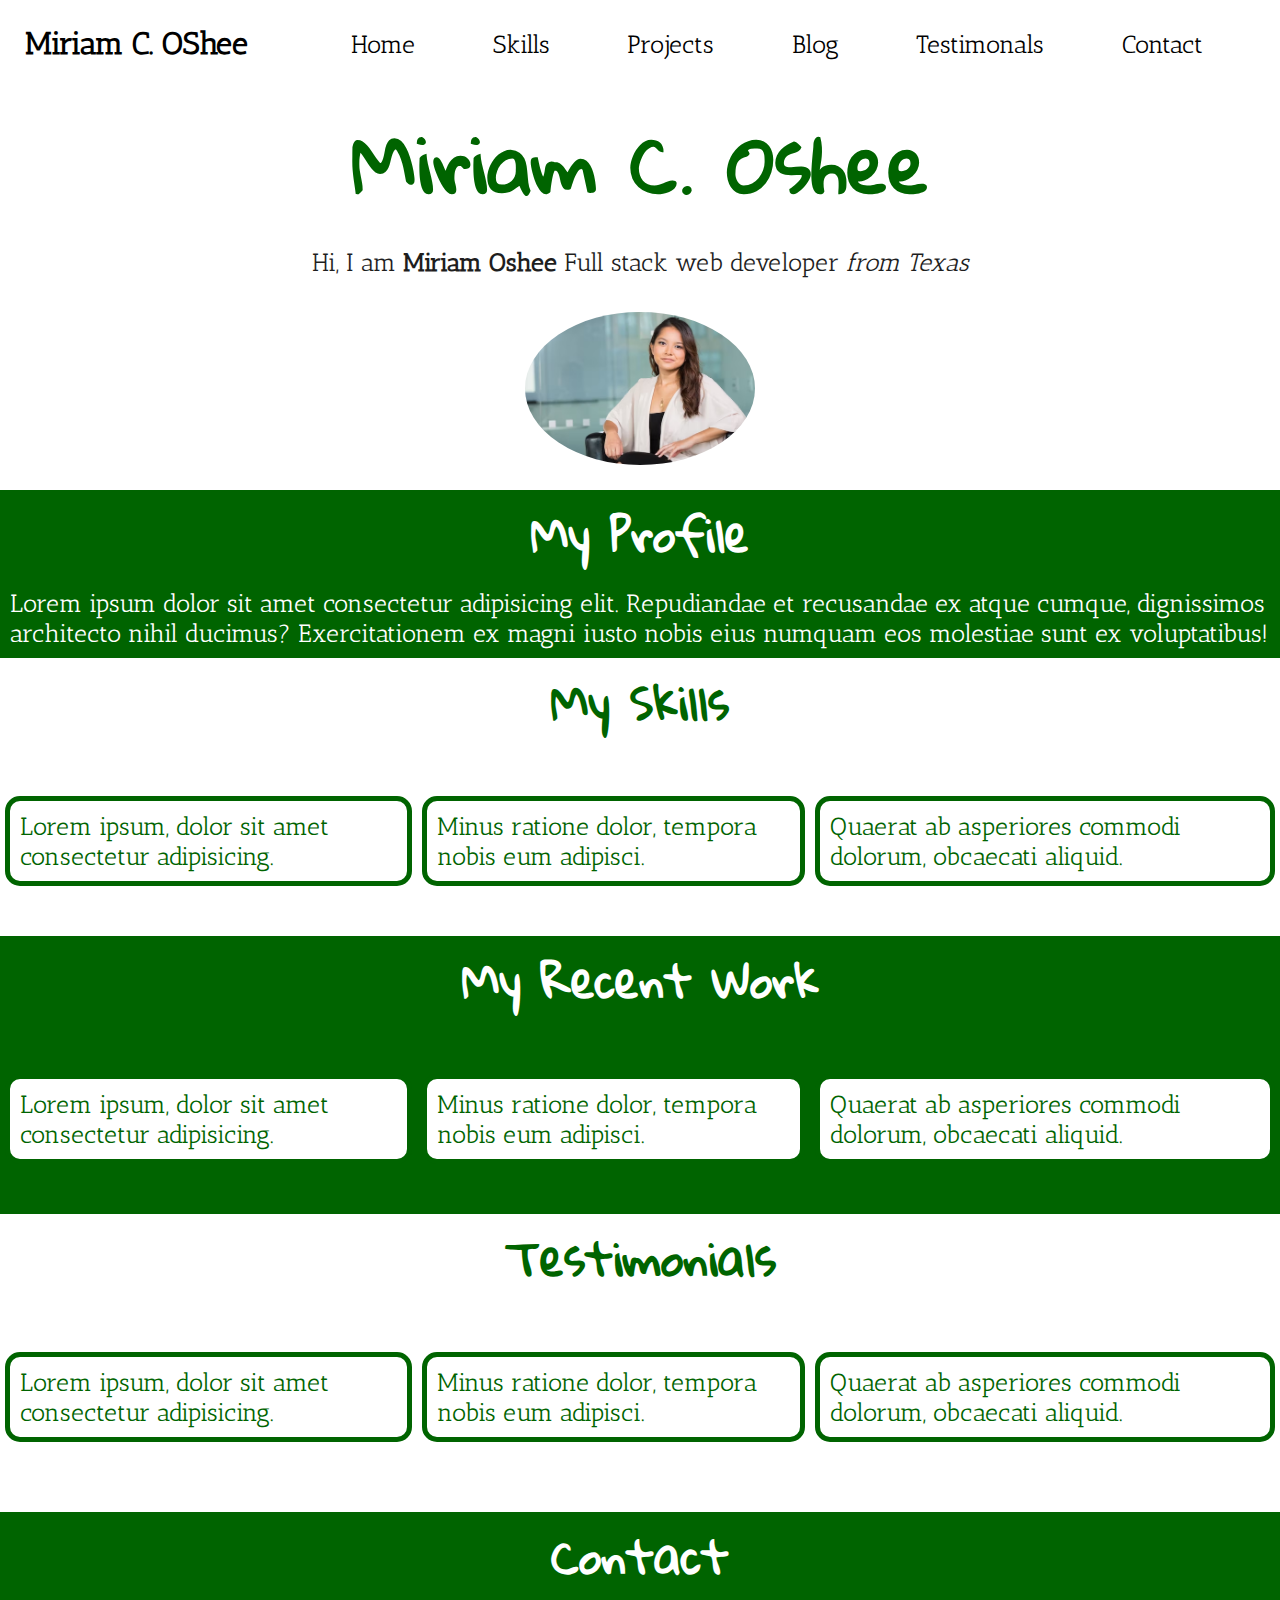
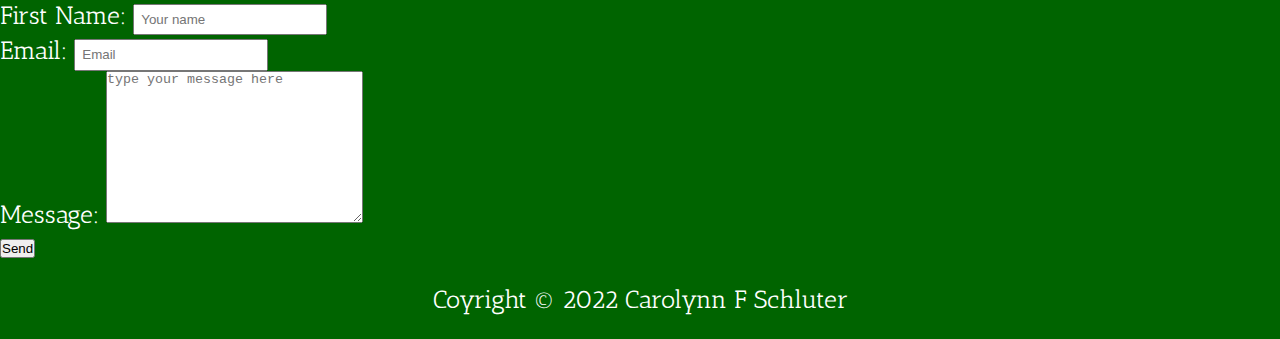
<file: index.html>
<!DOCTYPE html>
<html lang="en">
<head>
    <meta charset="UTF-8">
    <meta http-equiv="X-UA-Compatible" content="IE=edge">
    <meta name="viewport" content="width=device-width, initial-scale=1.0">
    <link rel="preconnect" href="https://fonts.googleapis.com">
    <link rel="preconnect" href="https://fonts.gstatic.com" crossorigin>
    <link href="https://fonts.googleapis.com/css2?family=Antic+Slab&family=Gloria+Hallelujah&display=swap" rel="stylesheet">
    <link rel="stylesheet" href="styles.css">
    <title>My Portfolio</title>
</head>
<body>

    <header>
       
        
        <nav class="header-nav">
          
            <a href="#" class="logo">Miriam C. OShee</a> 

            <ul class="header-nav-menu">

            <li class="header-menu-item">
            <a href="#">Home</a></li>
            <li class="header-menu-item">
            <a href="#skills">Skills</a></li>
            <li class="header-menu-item"><a href="#projects">Projects</a></li>
            <li class="header-menu-item"><a href="./blog.html">Blog</a></li>
            <li class="header-menu-item"><a href="#testimonals">Testimonals</a></li>
            <li class="header-menu-item"><a href="./contact2.html">Contact</a></li>
            
        </ul>
            
        </nav>
    </header>

    
    <h1>Miriam C. Oshee</h1>

 
  
  







<section>
<p class="introduction"> 
    Hi, I am <strong> Miriam Oshee </strong> Full stack web developer <em>from Texas </em>
</p>
<img
src="./woman.avif"

class="profile-image"
alt="Miriam Oshee profile picture."/>

</section>





<section class="profile bg-dark">
    <h2>My Profile</h2>
    <p class="profile-description"> Lorem ipsum dolor sit amet consectetur adipisicing elit. Repudiandae et recusandae ex atque cumque, dignissimos architecto nihil ducimus? Exercitationem ex magni iusto nobis eius numquam eos  molestiae sunt ex voluptatibus!</p>

</section>


<section id="skills">
    <h2>My Skills</h2>
    <div class="multi-column-container">
        <p class="three-column-item">Lorem ipsum, dolor sit amet consectetur adipisicing.</p>
<p class="three-column-item">Minus ratione dolor, tempora nobis eum adipisci.</p>
<p class="three-column-item">Quaerat ab asperiores commodi dolorum, obcaecati aliquid.</p>
    </div>
   

</section>


<section id="projects" class="bg-dark">
    <h2>My Recent Work </h2>
    <div class="multi-column-container">
        <p class="three-column-item light">Lorem ipsum, dolor sit amet consectetur adipisicing.</p>
<p class="three-column-item light">Minus ratione dolor, tempora nobis eum adipisci.</p>
<p class="three-column-item light">Quaerat ab asperiores commodi dolorum, obcaecati aliquid.</p>

</section>

<section id="testimonals">

        <h2>Testimonials</h2>

        <div class="multi-column-container">
            <p class="three-column-item light">Lorem ipsum, dolor sit amet consectetur adipisicing.</p>
    <p class="three-column-item light">Minus ratione dolor, tempora nobis eum adipisci.</p>
    <p class="three-column-item light">Quaerat ab asperiores commodi dolorum, obcaecati aliquid.</p>

</section>






<p>

</p>
<!--beginning of contact form -->
<section class="bg-dark">
    <h2>Contact </h2>

    <form action="#" method="GET">
        <section>
        <div class="form-row">
    <label for="name">
        First Name:</label>
        <input type="text" name="name" id="name" required placeholder="Your name">
    </section>
    
    <section>
    <div class="form-row">
    <label>
    
    
    </label>
    </div> 
    

    
        <label for="email">Email:</label>
        <input type="email" name="email" id="email" placeholder="Email"
        required>
        </form>

     
</section>
    

<section>
    <label for="message">Message:</label>
    
    <textarea name="Message" id="message" cols="30" rows="10" placeholder="type your message here"></textarea>


</section>


<section>
    <input type="submit" value="Send">
</form>
       
</section>




    





       
    
    


<footer class="bg-dark">
Coyright &copy; 2022 Carolynn F Schluter

</footer>








</body>
</html>
</file>
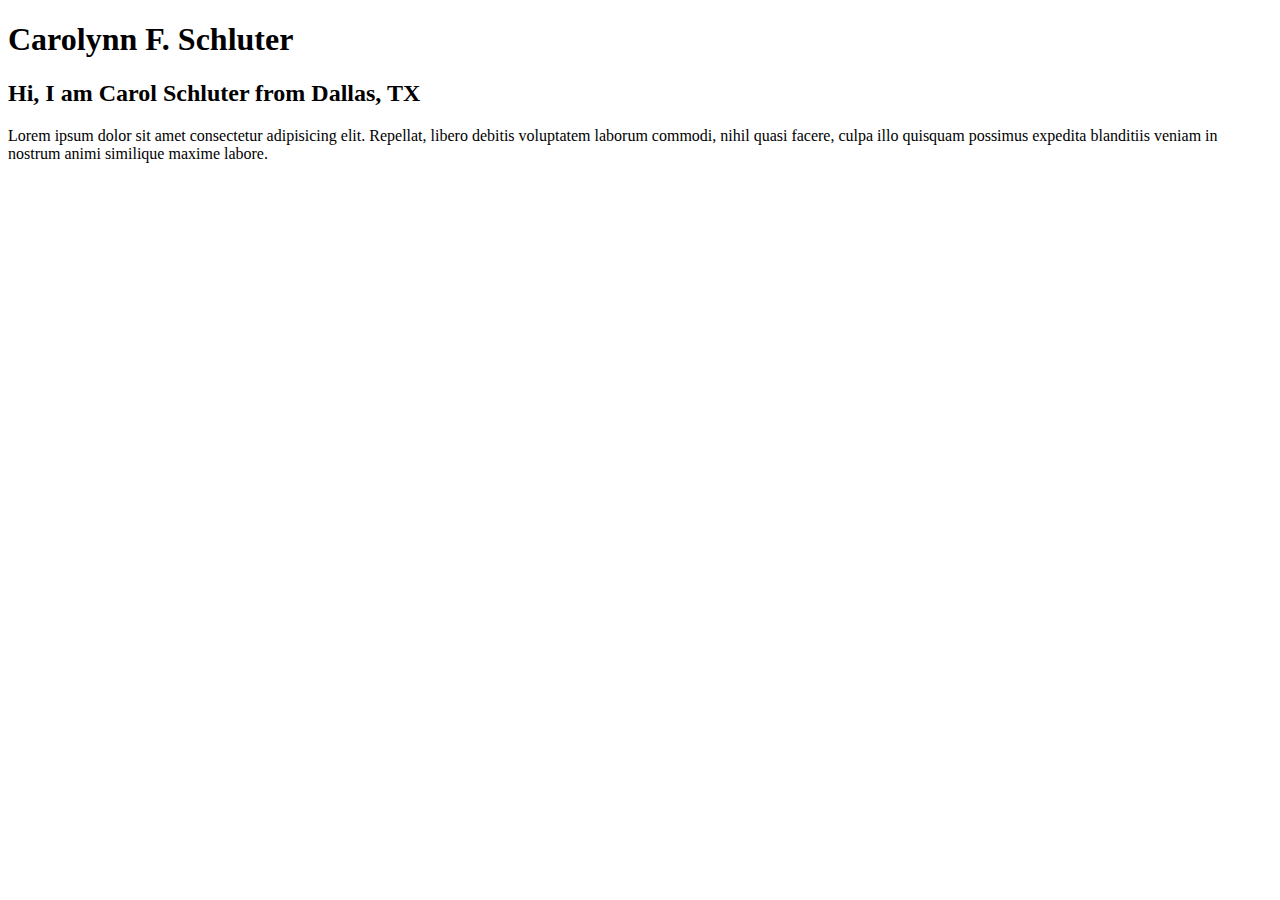
<file: MyPortfolio/index.html>
<!DOCTYPE html>
<html lang="en">
<head>
    <meta charset="UTF-8">
    <meta http-equiv="X-UA-Compatible" content="IE=edge">
    <meta name="viewport" content="width=device-width, initial-scale=1.0">
    <title>My Portfolio</title>
</head>
<body>

<h1>Carolynn F. Schluter</h1>
<h2>Hi, I am Carol Schluter from Dallas, TX</h2>


<p>Lorem ipsum dolor sit amet consectetur adipisicing elit. Repellat, libero debitis voluptatem laborum commodi, nihil quasi facere, culpa illo quisquam possimus expedita blanditiis veniam in nostrum animi similique maxime labore.


</p>

    
</body>
</html>
</file>
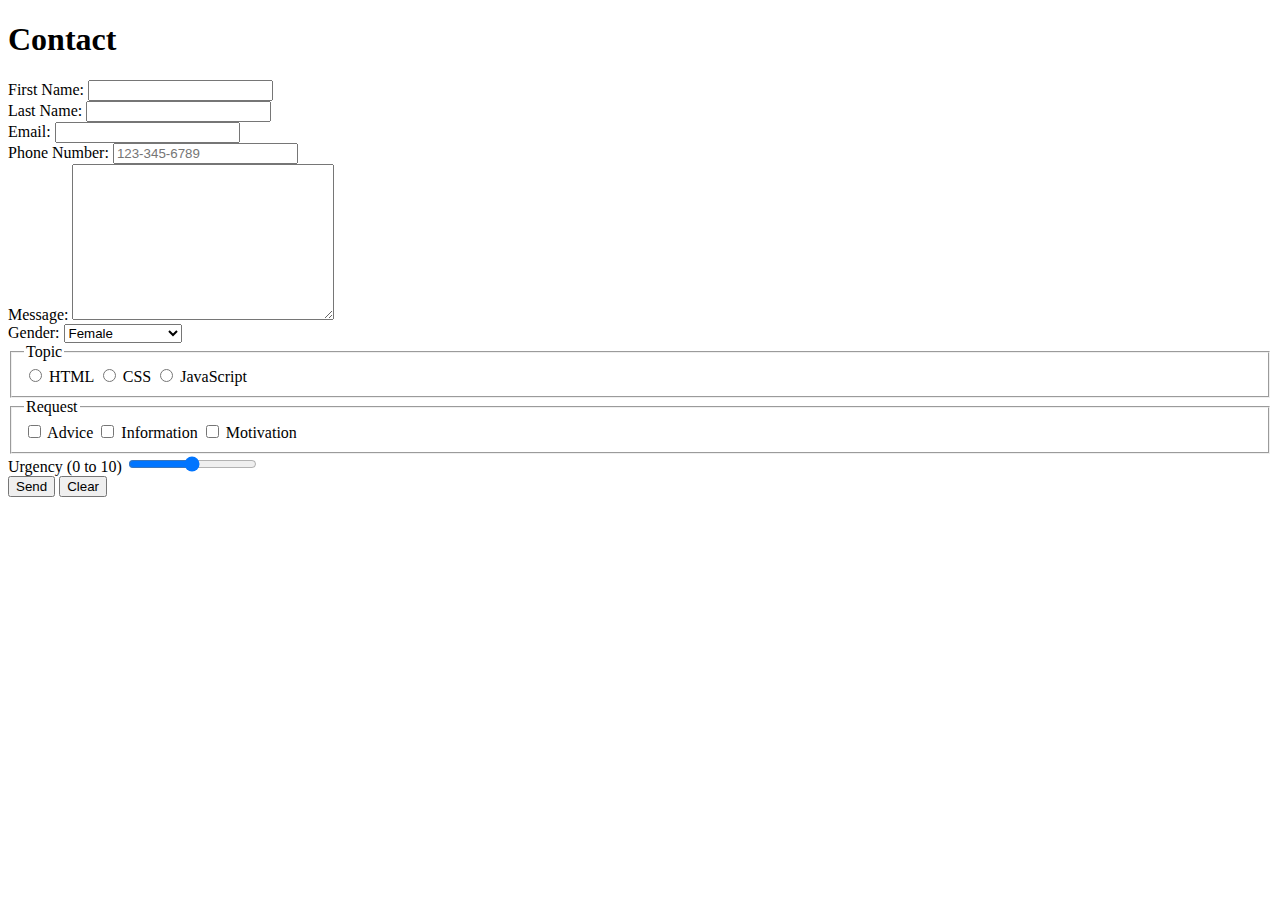
<file: contact2.html>
<!DOCTYPE html>
<html lang="en">
<head>
    <meta charset="UTF-8">
    <meta http-equiv="X-UA-Compatible" content="IE=edge">
    <meta name="viewport" content="width=device-width, initial-scale=1.0">
    <title>Document</title>
</head>
<body>


    <h1>Contact </h1>

    <form action="#" method="GET">
        <div class="form-row">
    <label for="first-name">
        First Name:
        <input type="text" name="first-name" id="first-name" required>
    </label>
</div>
<div class="form-row">
  <label>

    Last Name:
    <input type="text" name="last-name" id="last-name" required>
  </label>
</div>

<div class="form-row">
    <label>
  
      Email:
      <input type="email" name="email" id="email" required>
    </label>
  </div>

  <div class="form-row">
    <label>
        Phone Number:
        <input type="tel" name="phone" required placeholder="123-345-6789">
    </label>
</div>

<div class="form-row">
    <label>
        Message:
<textarea name="message" cols="30" rows="10"></textarea>
</label>
</div>

<div class="form-row">
    <label>
        Gender:
    <select name="gender">
        <option value="female">Female</option>
        <option value="male">Male</option>
        <option value="other">Other</option>
        <option value="do-not-disclose">Do Not Disclose</option>



    </select>

</label>


</div>


</div>
   
    
<div class="form-row">
    <fieldset>
        <legend>Topic</legend>
        
        <label>
            <input type="radio" name="topic" value="html">
            HTML
        </label>

        <label>
            <input type="radio" name="topic" value="css">
            CSS
        </label>

        <label>
            <input type="radio" name="topic" value="javascript">
            JavaScript
        </label>

        
    </fieldset>


</div>

<div class="form-row">
    <fieldset>
        <legend>Request</legend>
        <label>
<input type="checkbox" name="advice" value="advice">
Advice

        </label>

        <label>
            <input type="checkbox" name="information" value="Information">
            Information
            
        </label>

        <label>
                        <input type="checkbox" name="motivation" value="motivation">
                        Motivation 
                        
        </label>
    </fieldset>



</div>







    <div class="form-row">
        <label >
Urgency (0 to 10)
        <input type="range" min="0" max="10" name="urgency">


        </label>
    </div>





    <div class="form-row">
    <button type="submit">Send</button>
    <button type="reset">Clear</button>
    </div>
</form>



</body>
</html>
</file>
<file: styles.css>
* {
    margin:0;
    padding:0;
}

html {
    font-size: 25px;
    
}

body {
    
    
    color:darkgreen;
       font-family: 'Antic Slab', serif;
}




h1,h2 {
    text-align: center;
    font-family: 'Gloria Hallelujah',cursive;
     
}
h1 {
    font-size:3rem;
   


}

h2 {
    font-size: 1.75rem;
}

[type=text],
[type=email] {
    padding:0.25rem;
}
.bg-dark {
    color:white;
    background-color:darkgreen;
}
   
    
.logo {
    color:black;
        text-decoration:none;
        font-size: 1.25rem;
    font-weight:bold;
    margin:1rem 0 1rem 1rem;
    justify-items: center;
}
.header-nav-menu {
    margin:0;
    padding:0;
    list-style: none;
    display: flex;
    justify-content:flex-end;
  
}
.header-menu-item {
    margin-right: 1.5rem;
}



.header-nav {
    margin:0;
    padding:0;
    display:flex;
    justify-content:space-between;
    align-items:center;
}
.header-menu-item a {
    
    text-decoration: none;
    color:black;
    margin-right: 40px;
}




ul,ol {
    padding-left:25px;
}
ul {
    list-style-type: square;
    
}


ol {
    
    list-style-type: decimal;
}
p {
    padding:0.4rem;
}


header {
    background-color: white;
}

 
    
  
.introduction {
    text-align: center;
    color:rgb(30, 30, 30);
    
}

.profile-image {
    width: 230px;
    display: block;
    margin: 1rem auto;
    border-radius: 50%;

}
.multi-column-container {
    display: flex;
}

.three-column-item {
    width: calc(100% / 3 -10px);
    margin: 50px 5px;
    border: 5px solid darkgreen;
    border-radius:15px;


}

.three-column-item.light {
background-color:white;
color:darkgreen;
}

footer {
    height: 80px;
    display: flex;
    justify-content: center;
    align-items:center;
}
</file>
